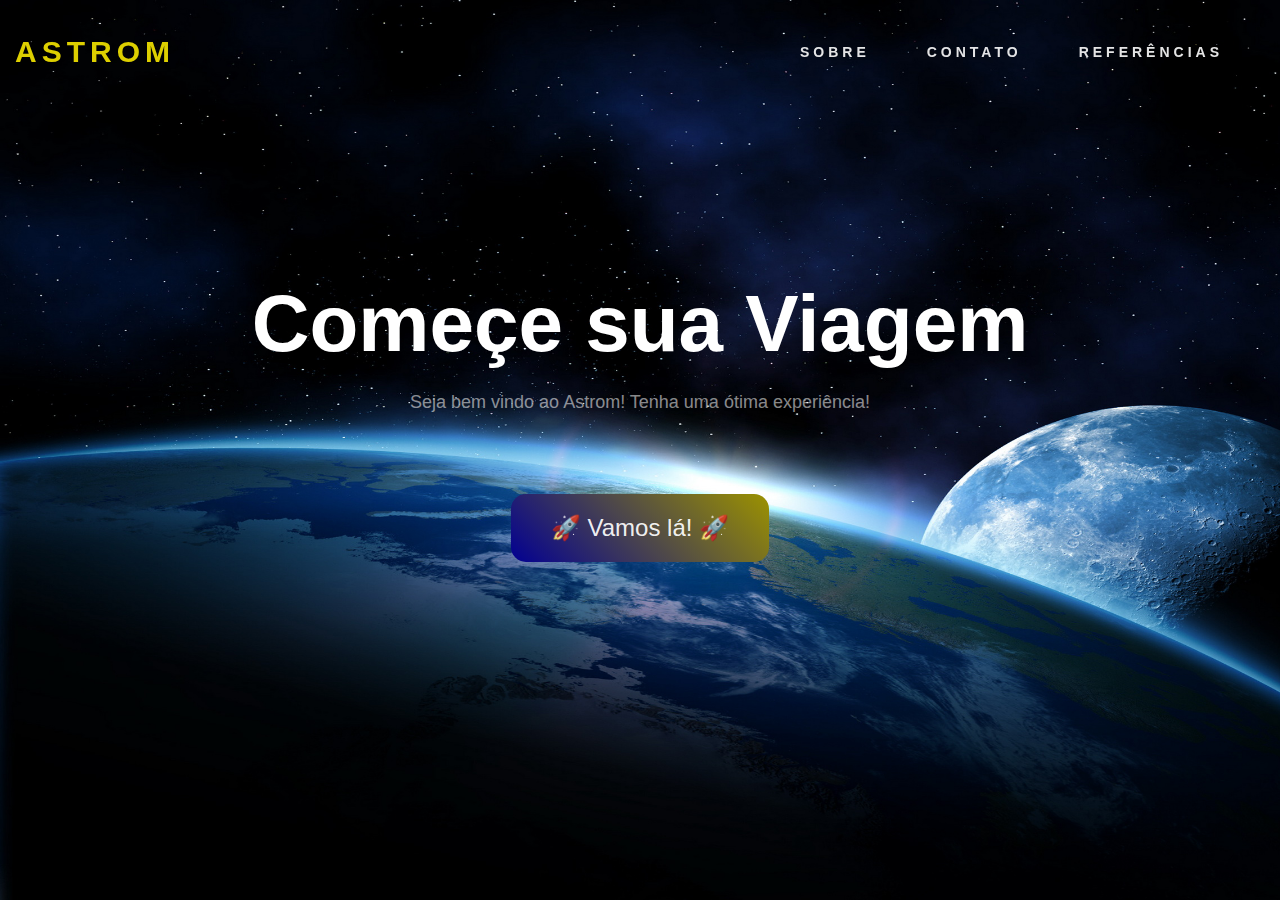
<file: index.html>
<!DOCTYPE html>
<html lang="pt-br">

<head>
    <meta charset="UTF-8">
    <meta http-equiv="X-UA-Compatible" content="IE=edge">
    <meta name="viewport" content="width=device-width, initial-scale=1.0">

    <link rel="stylesheet" href="https://cdnjs.cloudflare.com/ajax/libs/font-awesome/4.7.0/css/font-awesome.min.css">
    <link rel="icon" type="image/x-icon" href="./assets/astrom.png">

    <link rel="stylesheet" href="./css/global.css">
    <link rel="stylesheet" href="./css/inicio_style.css">

    <title>ASTROM</title>
</head>

<body>
    <header class="header-container">
        <div class="header-content">
            <a class="logo" href="./index.html" title="Voltar para o início">Astrom</a>

            <ul class="nav-list">
                <li><a href="./about.html">Sobre</a></li>
                <li><a href="./contact.html">Contato</a></li>
                  <li><a href="./references.html">Referências</a></li>
            </ul>
        </div>
    </header>

    <main class="main-container">
        <div class="main-content">
            <div class="description">
                <h1>Começe sua Viagem</h1>
                <p>Seja bem vindo ao Astrom! Tenha uma ótima experiência!</p>
            </div>

            <a href="./start_travel.html"><button class="main-button">🚀 Vamos lá! 🚀</button></a>
        </div>
    </main>

    <footer>
    </footer>

    <script src="./js/mobileNavBar.js">
    </script>
</body>

</html>
</file>
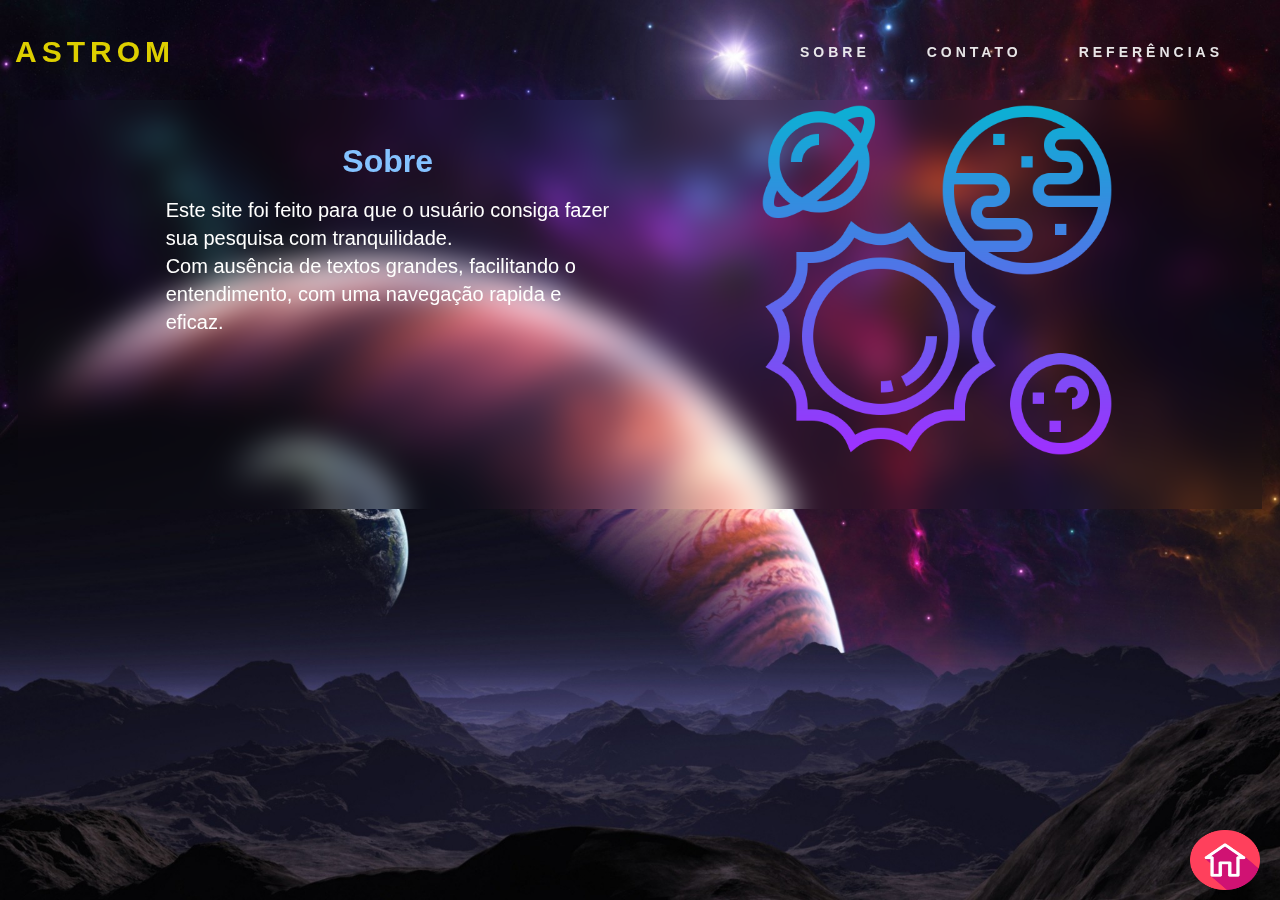
<file: about.html>
<!DOCTYPE html>
<html lang="pt-br">

<head>
	<meta charset="UTF-8">
	<meta http-equiv="X-UA-Compatible" content="IE=edge">
	<meta name="viewport" content="width=device-width, initial-scale=1.0">

	<link rel="icon" type="image/x-icon" href="./assets/astrom.png">
	<link rel="stylesheet" href="./css/global.css">
	<link rel="stylesheet" href="./css/about.css">

	<title>Sobre</title>
</head>

<body>
	<header class="header-container">
        <nav class="header-content">
            <a class="logo" href="./index.html" title="Voltar para o início">Astrom</a>

            <ul class="nav-list">
                <li><a href="./about.html">Sobre</a></li>
                <li><a href="./contact.html">Contato</a></li>
				<li><a href="./references.html">Referências</a></li>
            </ul>
        </nav>
    </header>

	<main class="main-container">
		<div class="main-content">
			

		<div class="content">
			<div class="text2 conteudo-esquerdo">
				<h1>
					Sobre
				</h1>
			<p>Este site foi feito para que o usuário consiga fazer
                                     sua pesquisa com tranquilidade.
				 </p>
				
				<p> Com ausência de textos grandes, facilitando o entendimento, com uma navegação rapida e eficaz. </p>


				
			</div>	
				
				
		
					<div class="conteudo-direito">
                  
						<img src="./assets/universo.png" alt="icon"> 
			</div>
		</div>
	</div>
	<div class="home">
		<a href="./start_travel.html"><img src="./assets/home.png" alt="casa"></a>
</div>
</main>

</body>

</html>
</file>
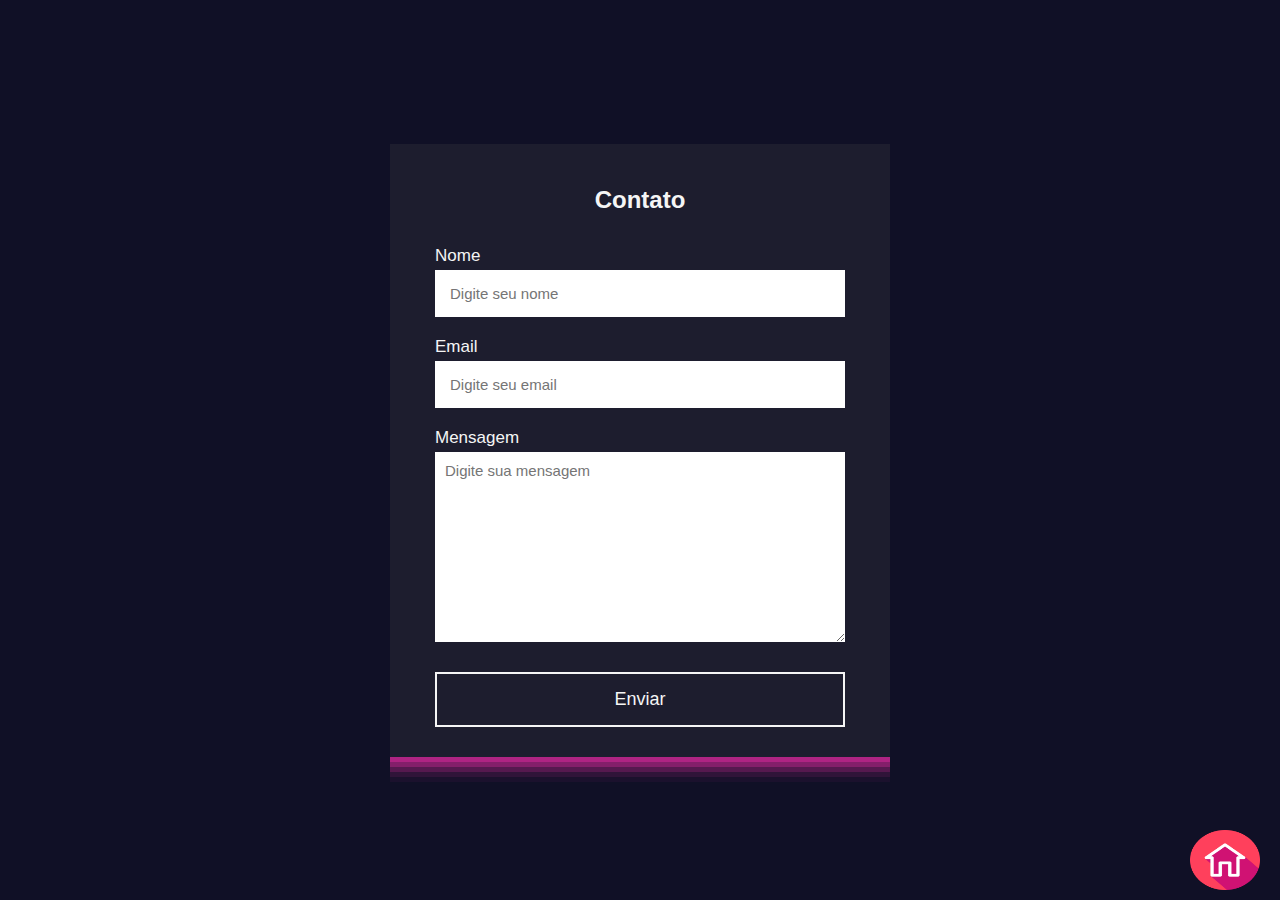
<file: contact.html>
<!DOCTYPE html>
<html lang="pt-br">

<head>
	<meta charset="UTF-8">
	<meta http-equiv="X-UA-Compatible" content="IE=edge">
	<meta name="viewport" content="width=device-width, initial-scale=1.0">

	<link rel="icon" type="image/x-icon" href="./assets/astrom.png">
	<link rel="stylesheet" href="./css/global.css">
	<link rel="stylesheet" href="./css/start_travel_style.css">
	<link rel="stylesheet" href="./css/contact.css">

	<title>Contatos</title>
</head>

<body>
	<section>
		<h2>Contato</h2>
		<form>
			<label>Nome</label>
			<input type="text" name="name" placeholder="Digite seu nome" autocomplete="off" required>
			<label>Email</label>
			<input type="email" name="email" placeholder="Digite seu email" autocomplete="off" required>
			<label>Mensagem</label>
			<textarea name="message" cols="30" rows="10" placeholder="Digite sua mensagem" required></textarea>
			<a href="./obrigada.html">Enviar</a>
		</form>
	</section>
	<div class="home">
		<a href="./start_travel.html"><img src="./assets/home.png" alt="casa"></a>
</div>
</body>

</html>
</file>
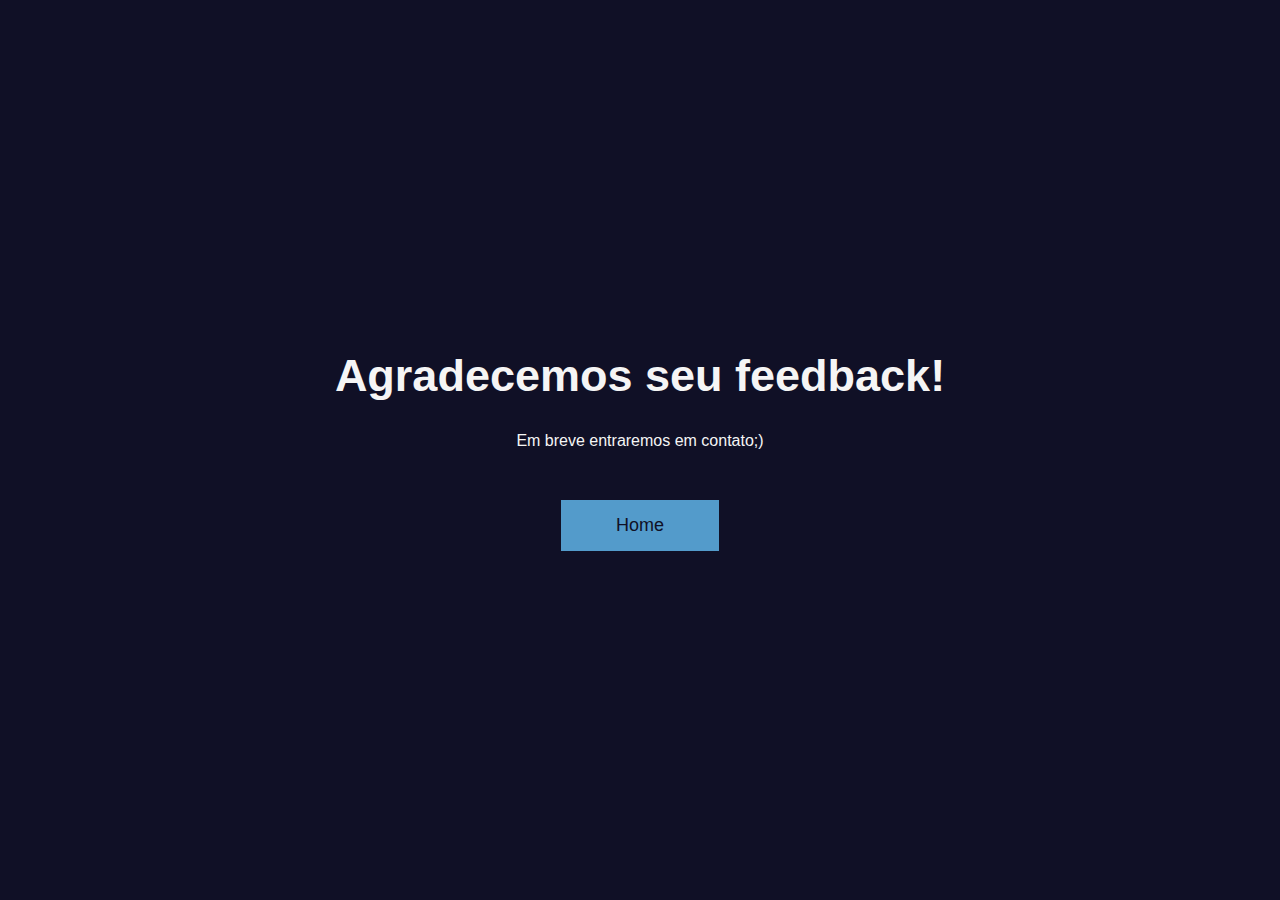
<file: obrigada.html>
<!DOCTYPE html>
<html lang="en">
<head>
    <meta charset="UTF-8">
    <meta http-equiv="X-UA-Compatible" content="IE=edge">
    <meta name="viewport" content="width=device-width, initial-scale=1.0">
    <link rel="stylesheet" href="./css/contact.css">
    <title>Obrigada</title>
</head>
<body class="main">
    <h1 class="text">Agradecemos seu feedback!</h1>
    <p class="paragrafo">Em breve entraremos em contato;)</p>
      <a href="./index.html" class="btn">Home</a>


</body>
</html>
</file>
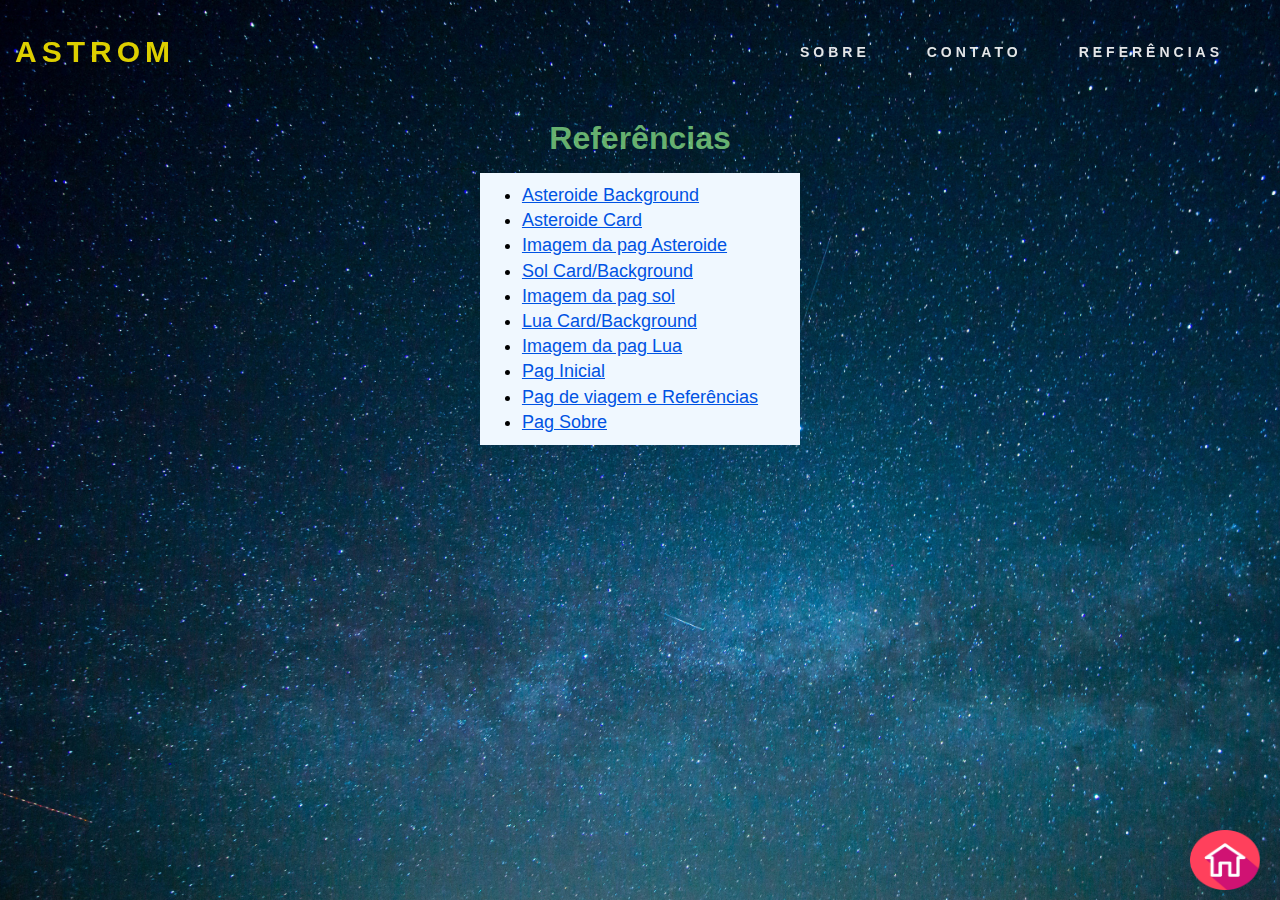
<file: references.html>
<!DOCTYPE html>
<html lang="pt-br">

<head>
	<meta charset="UTF-8">
	<meta http-equiv="X-UA-Compatible" content="IE=edge">
	<meta name="viewport" content="width=device-width, initial-scale=1.0">

	<link rel="icon" type="image/x-icon" href="./assets/astrom.png">
	<link rel="stylesheet" href="./css/global.css">
	<link rel="stylesheet" href="./css/references.css">
	<link rel="stylesheet" href="./css/start_travel_style.css">


	<title>Referências</title>
</head>

<body>
	<header class="header-container">
        <nav class="header-content">
            <a class="logo" href="./index.html" title="Voltar para o início">Astrom</a>

            <ul class="nav-list">
                <li><a href="./about.html">Sobre</a></li>
                <li><a href="./contact.html">Contato</a></li>
                <li><a href="./references.html">Referências</a></li>
            </ul>
        </nav>
    </header>

	<main class="main-container">
		<div class="main-content">
			<div class="text1">
                <h1>Referências</h1>
          
        </div>

			<div class="content">
				<ul>
					<li><a href="https://wall.alphacoders.com/big.php?i=80689" target="_blank">Asteroide Background</a></li>
					<li><a href="https://www.tudocelular.com/tech/noticias/n178404/asteroide-bennu-chance-pequena-atingir-terra-nasa.html" target="_blank">Asteroide Card</a></li>
					<li><a href="https://www.estudarfora.org.br/nasa-ajuda-de-brasileiros-para-encontrar-asteroides-do-sofa-de-casa/" target="_blank">Imagem da pag Asteroide</a></li>
					<li><a href="https://enc.ph/awesome-god-god-is-our-comfort/" target="_blank">Sol Card/Background</a></li>
					<li><a href="https://now.uiowa.edu/2021/07/physicists-led-university-iowa-more-fully-describe-suns-electric-field" target="_blank">Imagem da pag sol</a></li>
					<li><a href="https://www.fashionbubbles.com/astrologia/luas-de-novembro/" target="_blank">Lua Card/Background</a></li>
					<li><a href="https://widgetopia.io/widget/lua" target="_blank">Imagem da pag Lua</a></li>
					<li><a href="https://br.pinterest.com/pin/610237818249168479/" target="_blank">Pag Inicial</a></li>
					<li><a href="https://www.pixel4k.com/galaxy-dark-space-4k-56850.html" target="_blank">Pag de viagem e Referências</a></li>
					<li><a href="https://br.pinterest.com/pin/378302437456144841/" target="_blank">Pag Sobre</a></li>

				    
			
				
				
				
				
				
				</ul>
			</div>	
		</div>
		<div class="conteudo-home">
			<a href="./start_travel.html"><img src="./assets/home.png" alt="casa"></a>
	</div>
	</main>

</body>

</html>
</file>
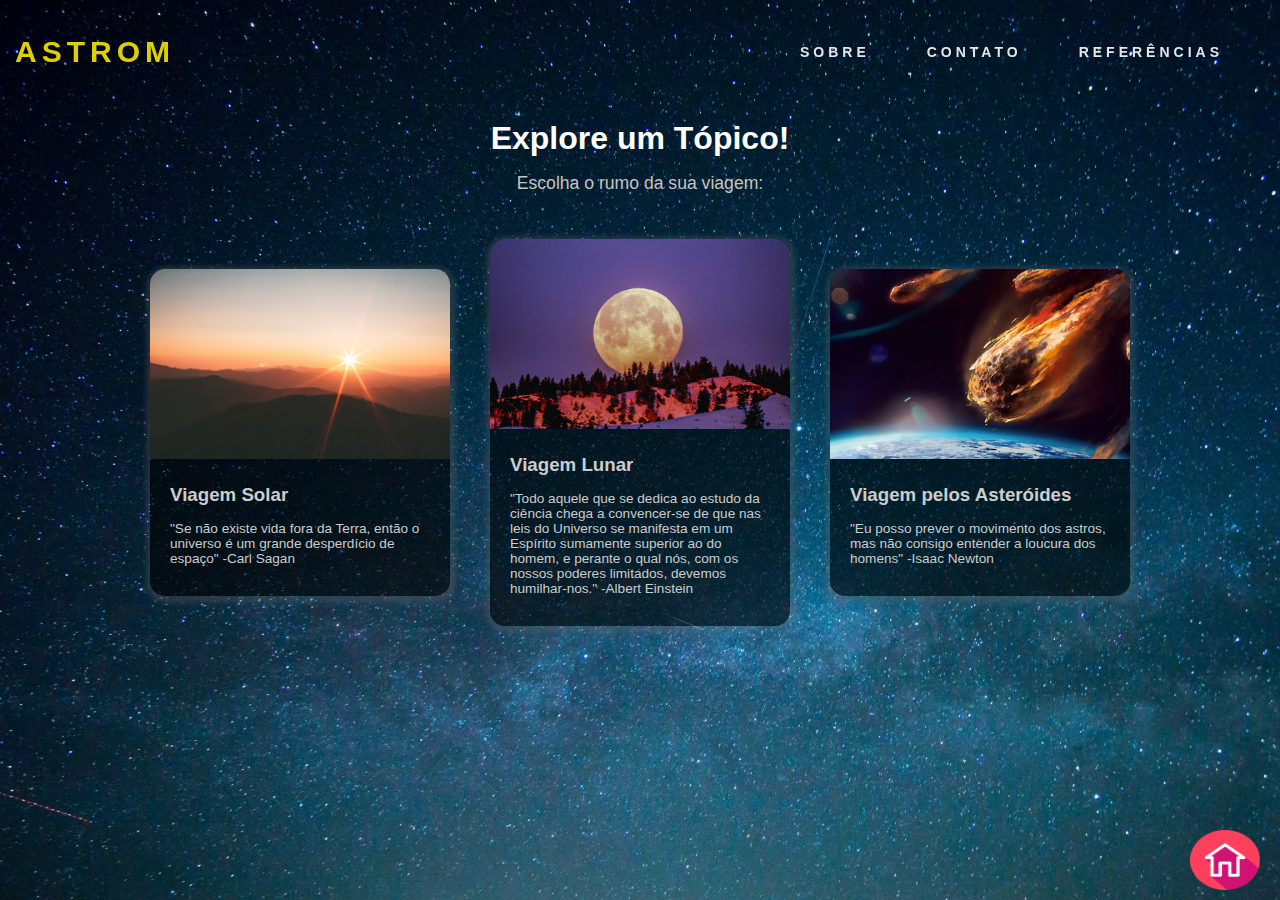
<file: start_travel.html>
<!DOCTYPE html>
<html lang="en">

<head>
	<meta charset="UTF-8">
	<meta http-equiv="X-UA-Compatible" content="IE=edge">
	<meta name="viewport" content="width=device-width, initial-scale=1.0">

	<link rel="icon" type="image/x-icon" href="./assets/astrom.png">
	<link rel="stylesheet" href="./css/global.css">
	<link rel="stylesheet" href="./css/start_travel_style.css">

	<title>Começar Minha Viagem</title>
</head>

<body>
	<header class="header-container">
		<nav class="header-content">
			<a class="logo" href="./index.html" title="Voltar para o início">Astrom</a>

			<ul class="nav-list">
				<li><a href="./about.html">Sobre</a></li>
				<li><a href="./contact.html">Contato</a></li>
				 <li><a href="./references.html">Referências</a></li>
			</ul>
		</nav>
	</header>

	<main class="main-container">
		<div class="main-content">
			<div class="subtitulo">
				<h1>
					Explore um Tópico!
				</h1>
				<p>Escolha o rumo da sua viagem:</p>
			</div>

			<div class="cards">
				<a class="card" href="./travel_solar.html">
					<img src="./assets/sun.jpg" alt="Paisagem do Sol" />

					<div>
						<h3>Viagem Solar</h3>
						<p>
							"Se não existe vida fora da Terra, então o universo é um grande desperdício de espaço" -Carl Sagan</p>
					</div>
				</a>

				<a class="card" href="./travel_lunar.html">
					<img src="./assets/moon.jpg" class="moon" alt="Paisagem da Lua" />

					<div>
						<h3>Viagem Lunar</h3>
						<p>"Todo aquele que se dedica ao estudo da ciência chega a 
							convencer-se de que nas leis do Universo se manifesta em um Espírito sumamente superior
							ao do homem, e perante o qual nós, com os nossos poderes limitados, devemos humilhar-nos." -Albert Einstein  </p>
					</div>
				</a>

				<a class="card" href="./travel_asteroides.html">
					<img src="./assets/mete.jfif" alt="Meteoritos" />

					<div>
						<h3>Viagem pelos Asteróides</h3>
						<p>
							"Eu posso prever o movimento dos astros, mas não consigo entender a loucura dos homens" -Isaac Newton
						</p>
					</div>
				</a>
			</div>
		</div>
		<div class="conteudo-home">
			<a href="./index.html"><img src="./assets/home.png" alt="casa"></a>
	</div>
	</main>

	<footer>
	</footer>
</body>

</html>
</file>
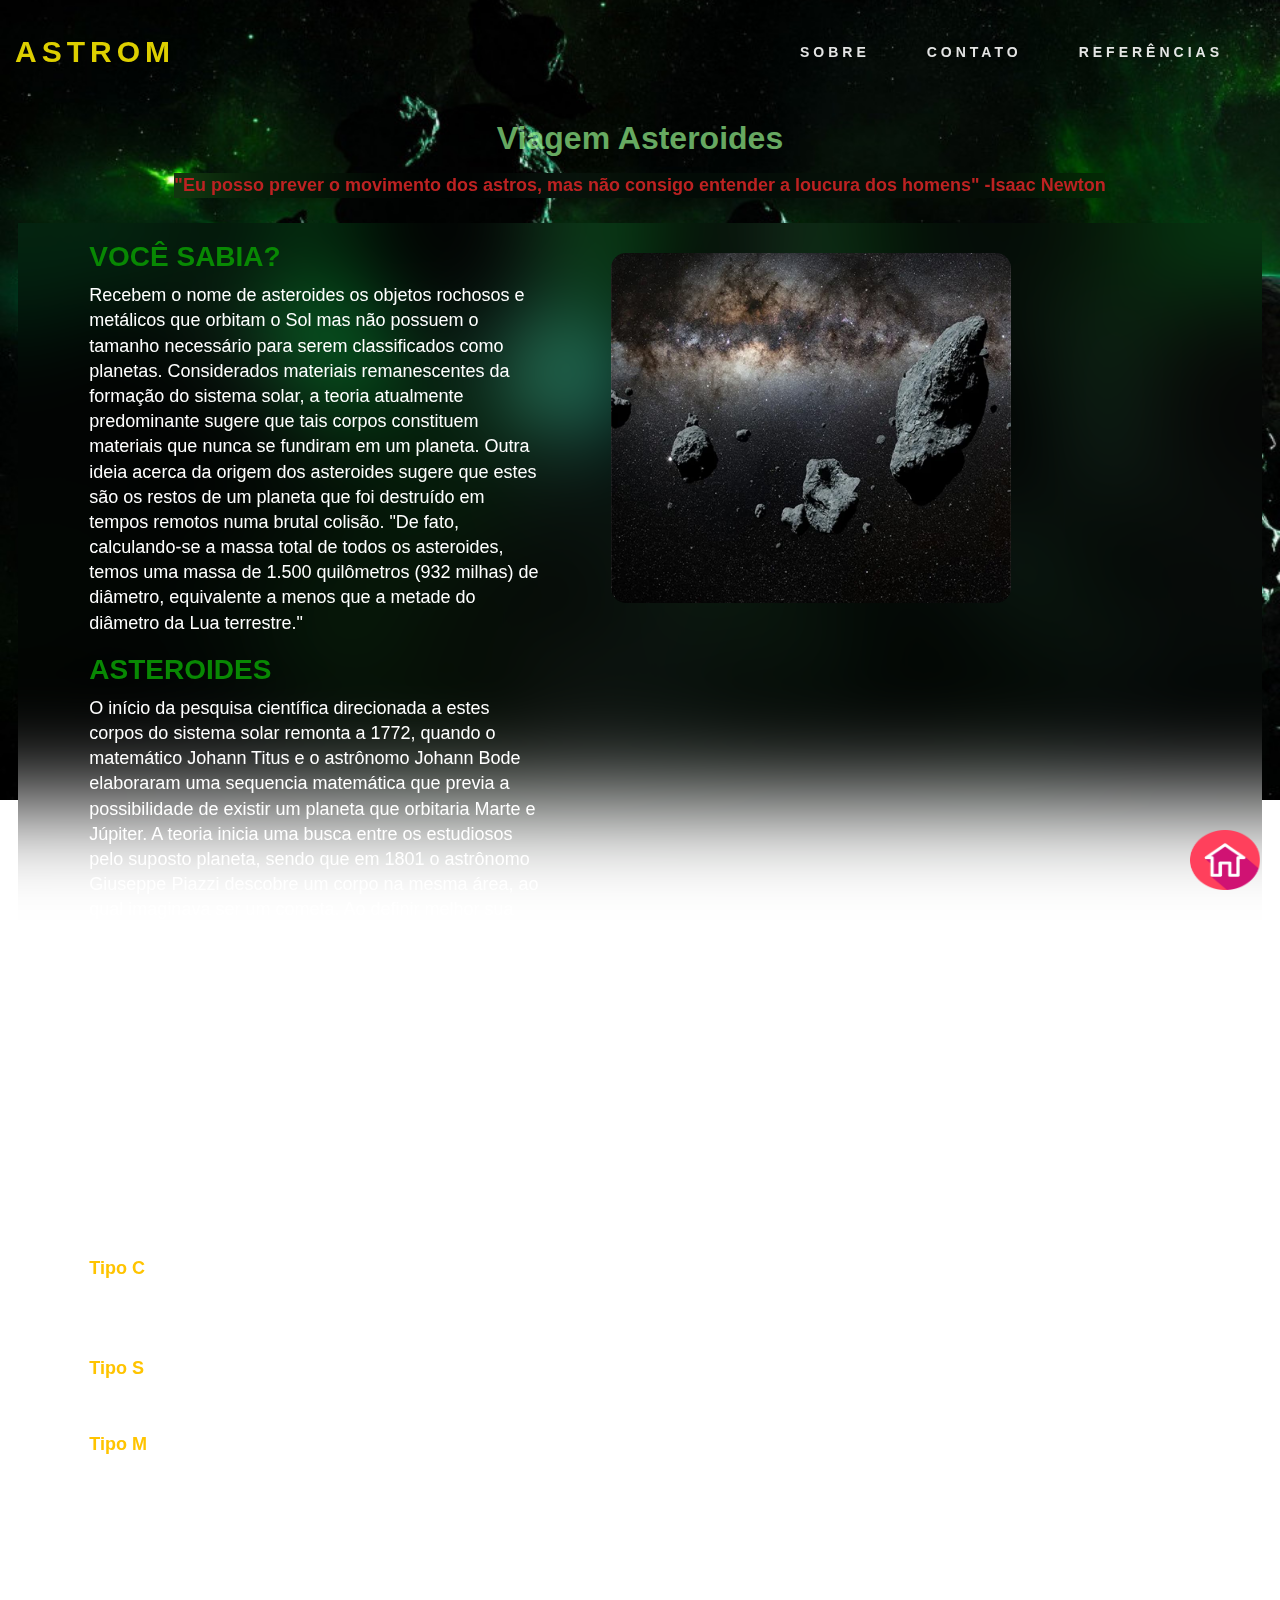
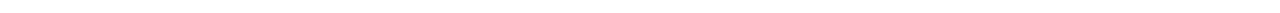
<file: travel_asteroides.html>
<!DOCTYPE html>
<html lang="en">
<head>
    <meta charset="UTF-8">
    <meta http-equiv="X-UA-Compatible" content="IE=edge">
    <meta name="viewport" content="width=device-width, initial-scale=1.0">
    <title>Viagem pelos Asteróides</title>
    <link rel="icon" type="image/x-icon" href="./assets/astrom.png">
    <link rel="stylesheet" href="./css/global.css">
    <link rel="stylesheet" href="./css/start_travel_style.css">
    <link rel="stylesheet" href="./css/travel-asteroides.css">
</head>
<body>
    <header class="header-container">
        <nav class="header-content">
            <a class="logo" href="./index.html" title="Voltar para o início">Astrom</a>

            <ul class="nav-list">
                <li><a href="./about.html">Sobre</a></li>
                <li><a href="./contact.html">Contato</a></li>
                <li><a href="./references.html">Referências</a></li>
            </ul>
        </nav>
    </header>

	<main class="main-container">
		<div class="main-content">

            <div class="text1">
                <h1>Viagem Asteroides</h1>
                 <p>
                    "Eu posso prever o movimento dos astros, mas não consigo entender a loucura dos homens" -Isaac Newton
                 </p>
        </div>
        <div class="content">
            <div class="text2 conteudo-esquerdo">
                <h2>VOCÊ SABIA?</h2>
                <p>
                    Recebem o nome de asteroides os objetos rochosos e metálicos que orbitam o Sol mas não possuem o tamanho 
                    necessário para serem classificados como planetas. Considerados materiais remanescentes da formação do sistema solar,
                     a teoria atualmente predominante sugere que tais corpos constituem materiais que nunca se fundiram em um planeta.
                      Outra ideia acerca da origem dos asteroides sugere que estes são os restos de um planeta que foi destruído em tempos remotos numa brutal colisão. "De fato, calculando-se a massa total de todos os asteroides, temos uma massa de 1.500 quilômetros (932 milhas) 
                    de diâmetro, equivalente a menos que a metade do diâmetro da Lua terrestre." 
                </p>
                <h2>
                 ASTEROIDES
                </h2>

                <p>
                    O início da pesquisa científica direcionada a estes corpos do sistema solar remonta a 1772, 
                    quando o matemático Johann Titus e o astrônomo Johann Bode elaboraram uma sequencia matemática que previa a 
                    possibilidade de existir um planeta que orbitaria Marte e Júpiter. A teoria inicia uma busca entre os estudiosos 
                    pelo suposto planeta, sendo que em 1801 o astrônomo Giuseppe Piazzi descobre um corpo na mesma área, ao qual imaginava
                     ser um cometa. Ao definir melhor sua órbita, batizou-o com o nome de Ceres. Ceres, entretanto, demonstra características
                      muito diferentes de Marte e Júpiter, levando à conclusão de que tinha dimensões muito menores que a de um planeta
                       convencional. Mais tarde, outros corpos semelhantes foram descobertos próximos a Ceres, 
                    e receberam o nome de asteroides (palavra que significa semelhante a estrela, em grego).
                </p>
                <h2>

                </h2>
                <p>
                    Os asteroides são classificados de acordo com seus espectros
                     (e consequentemente pela sua composição química) e por seu albedo:
                </p>
                   <h2>
                    
                   </h2>
                <p>
              <b>Tipo C</b>, que inclui mais de 75% dos asteróides conhecidos; são extremamente escuros, de composição química similar à do Sol, exceto pela falta de hidrogênio, hélio e outros elementos voláteis;</p>

           <p> <b>Tipo S</b>, no qual estão 17% dos asteróides, relativamente luminosos, compostos de níquel-ferro metálico misturado a ferro e silicatos de magnésio.</p>
             <p> <b>Tipo M</b>, que engloba grande parte do restante dos asteróides, compostos de puro níquel-ferro;
            além destes, registram-se cerca de uma dúzia de tipos raros de composição diferente dos demais.
                </p>
            </div>
    
            <div class="conteudo-direito">
              
                     <img src="./assets/astross.jpg" alt="astros"> 
                     <iframe width="1502" height="498" 
                     src="https://www.youtube.com/embed/pfty0tF-BJo" 
                     title="O UNIVERSO EM 8K (Documentário em HD) Asteroides do Apocalipse" frameborder="0"
                      allow="accelerometer; autoplay; clipboard-write; encrypted-media; gyroscope; picture-in-picture" allowfullscreen>

                     </iframe>
   
                   
        </div>
             </div>
                  <div class="conteudo-home">
            <a href="./start_travel.html"><img src="./assets/home.png" alt="casa"></a>
           </div> 
	</main>

</body>
</html>
</file>
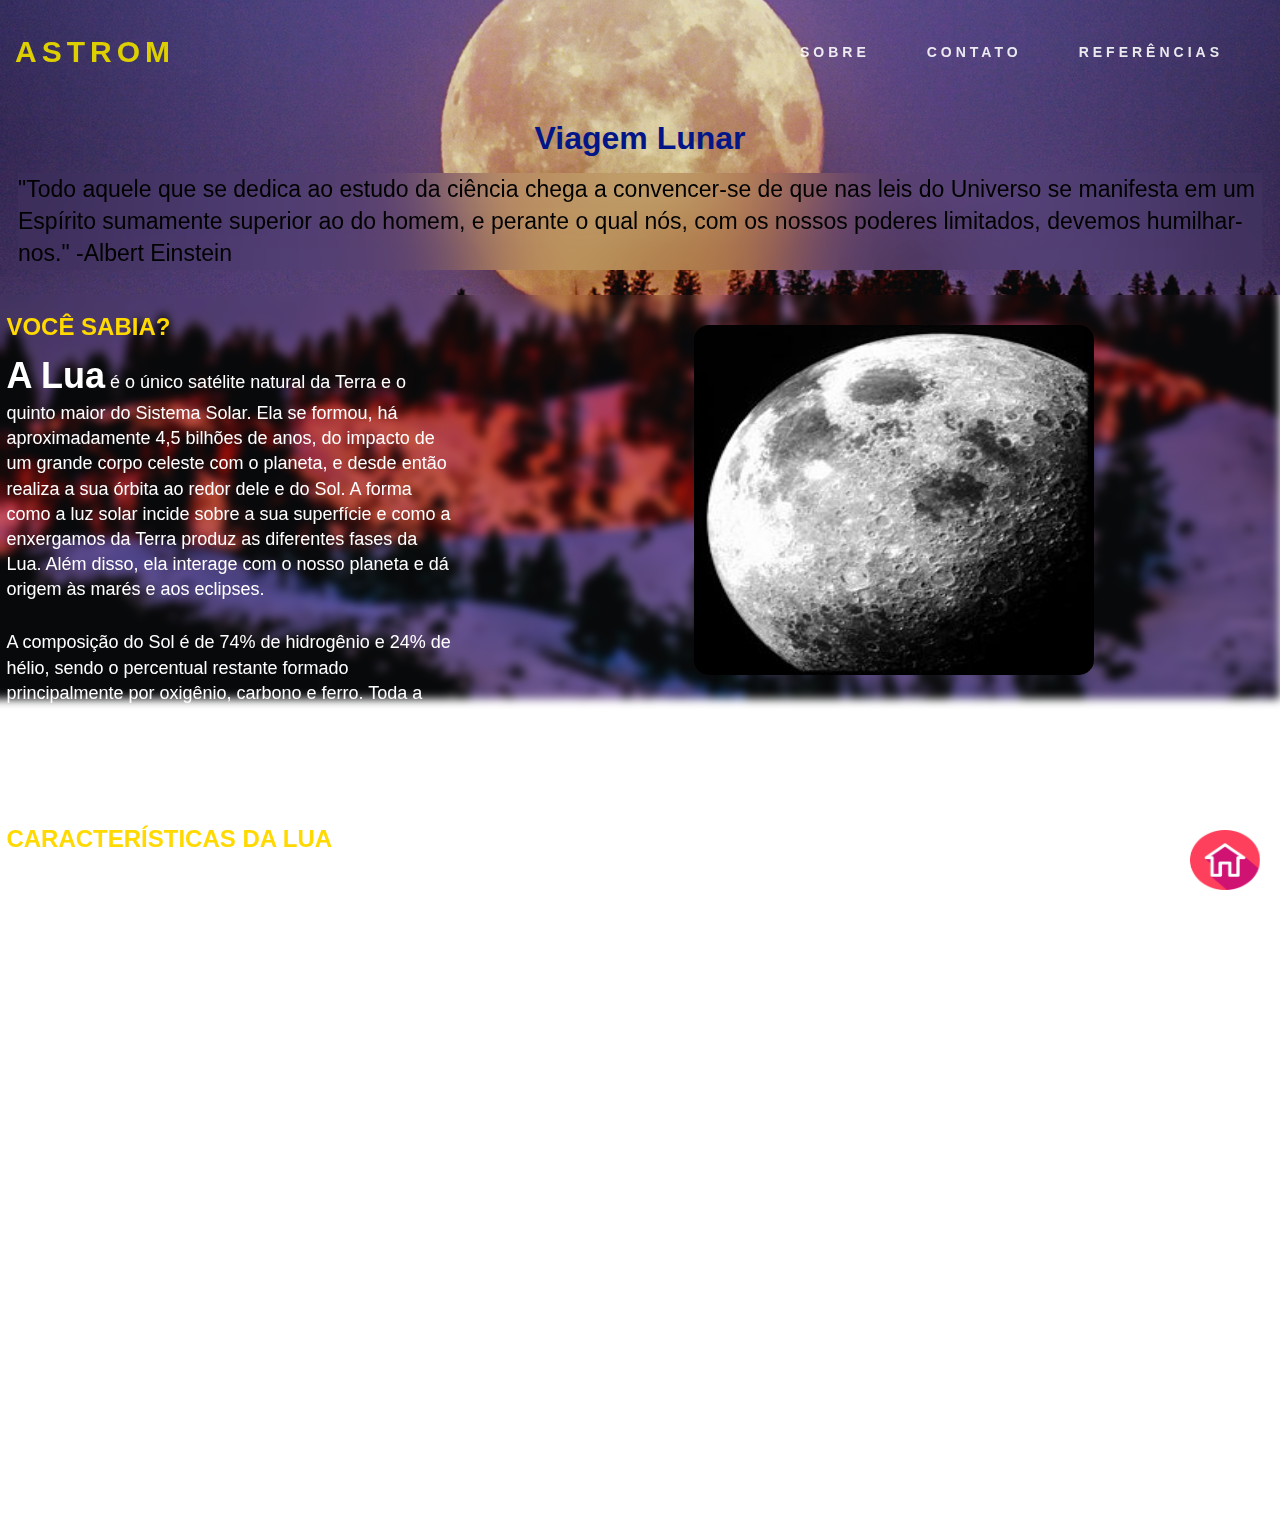
<file: travel_lunar.html>
<!DOCTYPE html>
<html lang="en">
<head>
    <meta charset="UTF-8">
    <meta http-equiv="X-UA-Compatible" content="IE=edge">
    <meta name="viewport" content="width=device-width, initial-scale=1.0">
    <title>Viagem Lunar</title>
    <link rel="icon" type="image/x-icon" href="./assets/astrom.png">
    <link rel="stylesheet" href="./css/global.css">
    <link rel="stylesheet" href="./css/start_travel_style.css">
    <link rel="stylesheet" href="./css/travel_lunar.css">
</head>
<body>
    <header class="header-container">
        <nav class="header-content">
            <a class="logo" href="./index.html" title="Voltar para o início">Astrom</a>

            <ul class="nav-list">
                <li><a href="./about.html">Sobre</a></li>
                <li><a href="./contact.html">Contato</a></li>
                <li><a href="./references.html">Referências</a></li>
            </ul>
        </nav>
    </header>

	<main class="main-container">
		<div class="main-content">

        <div class="text1">
			<h1>Viagem Lunar</h1>
             <p>
            "Todo aquele que se dedica ao estudo da ciência chega a 
			convencer-se de que nas leis do Universo se manifesta em um Espírito sumamente superior
			ao do homem, e perante o qual nós, com os nossos poderes limitados, devemos humilhar-nos." -Albert Einstein
             </p>
    </div>
    <div class="content">
        <div class="text2 conteudo-esquerdo">
            <h2>VOCÊ SABIA?</h2>
            <p>
               <b> A Lua</b> é o único satélite natural da Terra e o quinto maior do Sistema Solar. Ela se formou, 
                há aproximadamente 4,5 bilhões de anos, do impacto de um grande corpo celeste com o planeta, 
                e desde então realiza a sua órbita ao redor dele e  do Sol. A forma como a luz solar incide sobre 
                a sua superfície e como a enxergamos da Terra produz as diferentes fases da Lua. Além disso, ela 
                interage com o nosso planeta 
                e dá origem às marés e aos eclipses.
            </p>
            <h2>

           </h2>
            <p>
                  A composição do Sol é de 74% de hidrogênio e 24% de hélio,
                sendo o percentual restante formado principalmente por oxigênio, carbono e ferro.
                Toda a energia produzida pelo Sol é proveniente do processo de fusão nuclear decorrente das
                grandes temperaturas de seu núcleo (cerca de 15 milhões de kelvin)
                e de sua enorme pressão.
            </p>
            <h2>
              CARACTERÍSTICAS DA LUA

            </h2>
            <p>
                
               A Lua  é o único satélite natural do planeta Terra. Esse corpo celeste possui um raio de aproximadamente
                 1740 km, o que o torna a quinta maior lua de todo o Sistema Solar. A massa da Lua é de 7,35 x 1019
                  toneladas, valor que corresponde a apenas 1,23% da massa terrestre. 
            <h2>

            </h2>
            <p>
                  Ela está posicionada a uma distância
                   de 384.400 km do nosso planeta, intervalo, pelo menos, 18 vezes maior do que quando ela se formou,
                    há 4,5 bilhões de anos. </p>
                    <h2>

                    </h2>
               <p> O processo de distanciamento não cessou, e a cada ano ele aumenta em 3,78 centímetros. </p>
                <h2>

                </h2>   
                <p>
                  De acordo com a Nasa, o satélite é detentor de uma camada atmosférica muito fina e frágil chamada de exosfera e que,
                   na verdade, não exerce nenhum tipo de proteção. Em função disso, observa-se em sua superfície uma série de crateras de impacto
                    de meteoritos, além de escombros e camadas e mais camadas de detritos rochosos (regolitos) e pó, desenvolvidos ao longo de sua
                     existência em função dos impactos.
            </p>
        </div>

        <div class="conteudo-direito">
          
                 <img src="./assets/lua text.jpg" alt="lua"> 
                 <iframe width="853" height="480" src="https://www.youtube.com/embed/Iz_AAOpnun4"
                  title="Se Não Existisse a Lua  HD Dublado Documentário Completo Discovery Science" frameborder="0"
                   allow="accelerometer; autoplay; clipboard-write; encrypted-media; gyroscope; picture-in-picture" 
                 allowfullscreen></iframe>
              
        </div>
    </div>
    <div class="conteudo-home">
        <a href="./start_travel.html"><img src="./assets/home.png" alt="casa"></a>
		</div>
        
	</main>
</body>
</html>
</file>
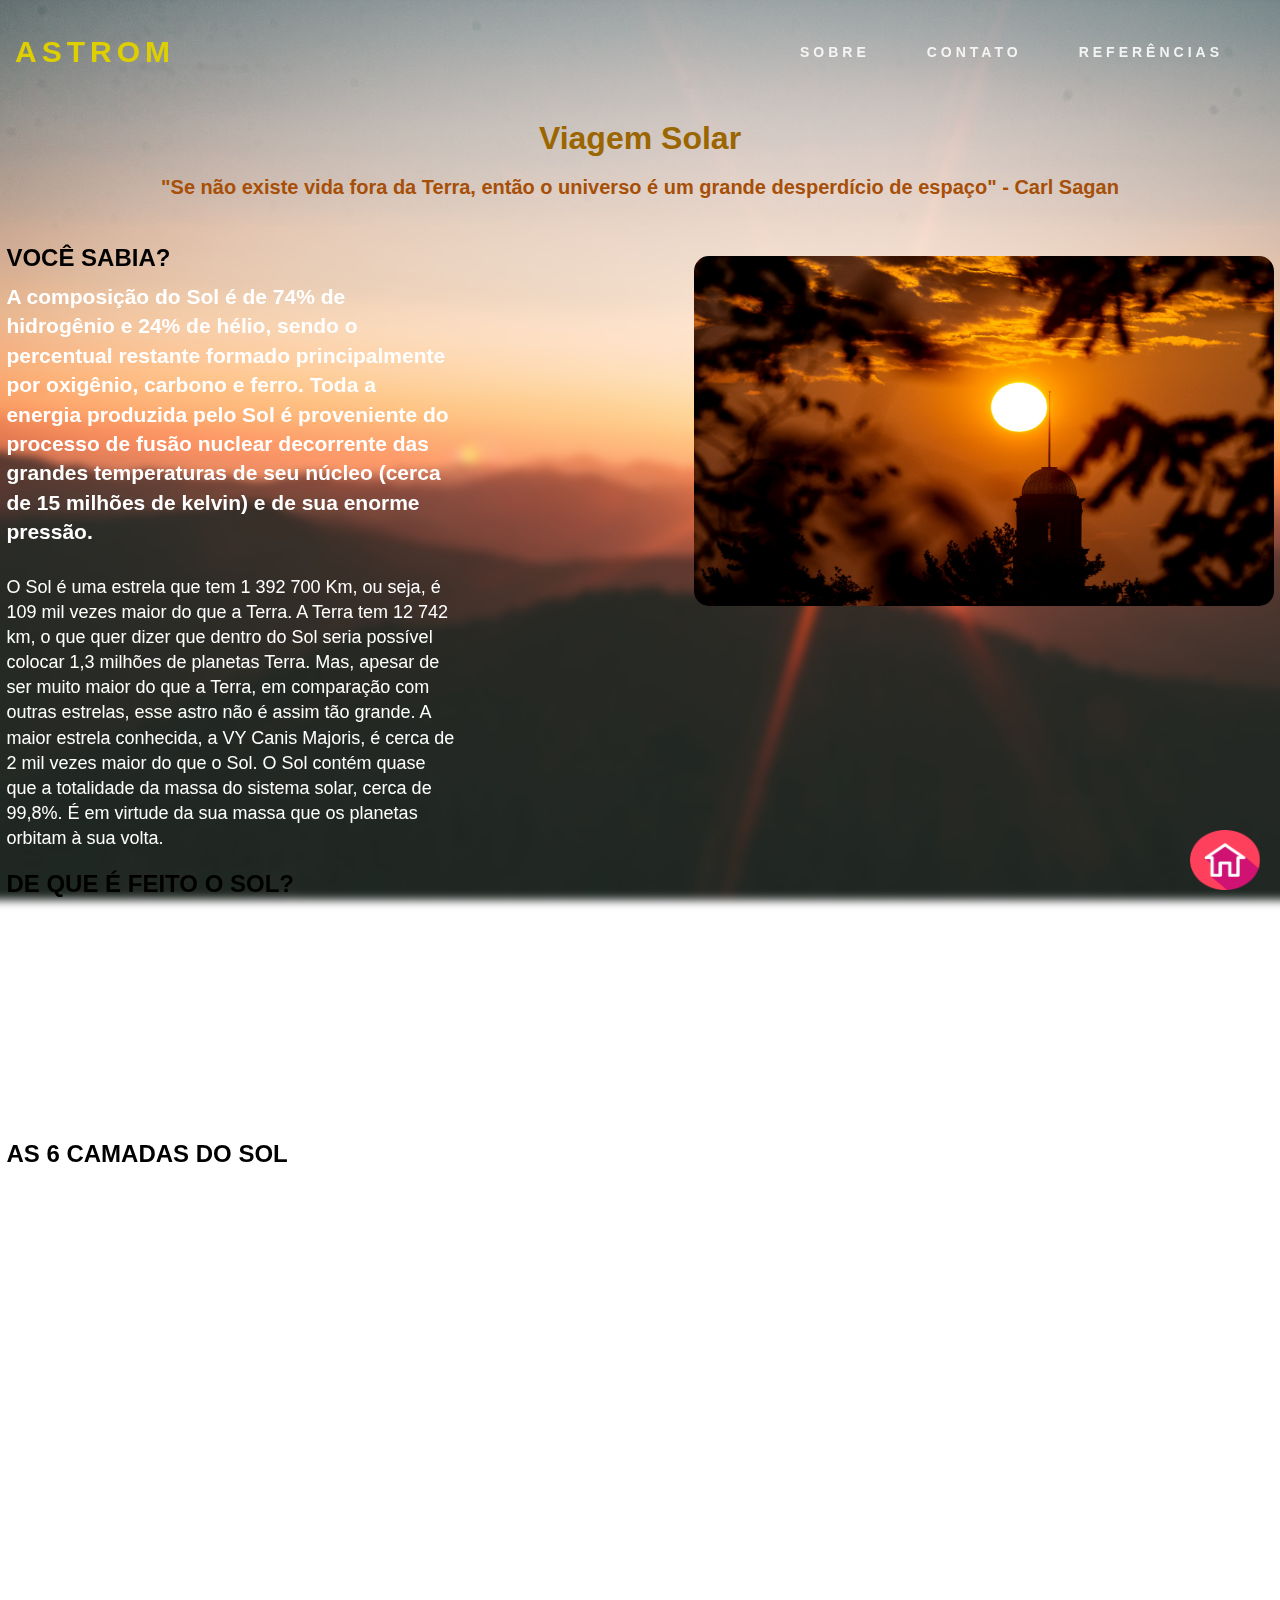
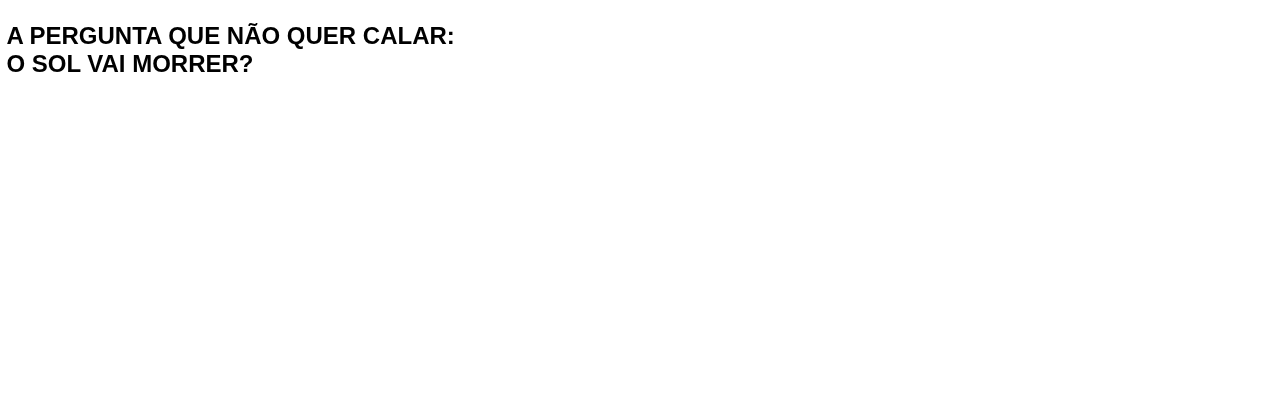
<file: travel_solar.html>
<!DOCTYPE html>
<html lang="en">

<head>
    <meta charset="UTF-8">
    <meta http-equiv="X-UA-Compatible" content="IE=edge">
    <meta name="viewport" content="width=device-width, initial-scale=1.0">
    <title>Viagem Solar</title>

    <link rel="icon" type="image/x-icon" href="./assets/astrom.png">
    <link rel="stylesheet" href="./css/global.css">
    <link rel="stylesheet" href="./css/start_travel_style.css">
    <link rel="stylesheet" href="./css/travel_solar.css">
</head>

<body>
    <header class="header-container">
        <nav class="header-content">
            <a class="logo" href="./index.html" title="Voltar para o início">Astrom</a>

            <ul class="nav-list">
                <li><a href="./about.html">Sobre</a></li>
                <li><a href="./contact.html">Contato</a></li>
                <li><a href="./references.html">Referências</a></li>
            </ul>
        </nav>
    </header>

    <main class="main-container">
        <div class="main-content">
            <div class="text1">
                <h1>Viagem Solar</h1>
                <p>"Se não existe vida fora da Terra, então o universo é um grande desperdício de espaço" - Carl Sagan
                </p>
            </div>

            <div class="content">
                <div class="text2 conteudo-esquerdo">
                    <h2>VOCÊ SABIA?</h2>
                    <p>
                      <b>  A composição do Sol é de 74% de hidrogênio e 24% de hélio,
                        sendo o percentual restante formado principalmente por oxigênio, carbono e ferro.
                        Toda a energia produzida pelo Sol é proveniente do processo de fusão nuclear decorrente das
                        grandes temperaturas de seu núcleo (cerca de 15 milhões de kelvin)
                        e de sua enorme pressão.</b>
                    </p>
                    <h2>
                      


                    </h2>
                    <p>
                   O Sol é uma estrela que tem 1 392 700 Km, ou seja, é 109 mil vezes maior do que a Terra. A Terra tem 12 742 km,
                         o que quer dizer que dentro do Sol seria possível colocar 1,3 milhões de planetas Terra.
                        Mas, apesar de ser muito maior do que a Terra, em comparação com outras estrelas, esse astro não é assim tão grande.
                         A maior estrela conhecida, a VY Canis Majoris, é cerca de 2 mil vezes maior do que o Sol.
                        O Sol contém quase que a totalidade da massa do sistema solar, cerca de 99,8%. É em virtude 
                        da sua massa que os planetas orbitam à sua volta.
                    </p>
                    <h2>
                        DE QUE É FEITO O SOL?
                    </h2>
                    <p>
                        O Sol é composto em grande parte por hidrogênio e hélio.
                        <h2>

                        </h2>
                        Em termos percentuais, a sua massa é composta da seguinte forma: 91,2% de hidrogênio, 8,7% de hélio, 0,078% de oxigênio e
                         0,043% de carbono.
                         <h2>

                         </h2>
                        Em número de partículas, a composição química é a seguinte: 71% de hidrogênio, e 27% de hélio, 1,2% de oxigênio e 
                        0,6% de carbono.
                        
                    </p>
                    <h2>
                        AS 6 CAMADAS DO SOL
                    </h2>
                    <p>
                        A estrutura do Sol é composta por seis camadas, do exterior para o interior, respetivamente:
                        <h2>
                            
                        </h2>
                    1.Coroa<h2></h2>
                    2.Cromosfera<h2></h2>
                    3.Fotosfera<h2></h2>
                    4.Camada Convectiva<h2></h2>
                    5.Camada Radiativa<h2></h2>
                    6.Núcleo<h2></h2>

                    A fotosfera é a superfície do Sol, enquanto a atmosfera do Sol é composta por: cromosfera e coroa. O interior do Sol,
                     por sua vez, é composto por: camada convectiva, camada radiativa e núcleo.
                    </p>
                <h2>
                    A PERGUNTA QUE NÃO QUER CALAR: O SOL VAI MORRER?
                </h2>
                <p>
                    Quando as suas fontes de energia se esgotarem, o Sol morrerá.
                Em 4,5 bilhões de anos de vida, o Sol consumiu cerca de metade do seu hidrogênio. Isso quer dizer que ele está na metade da sua vida.
                  Quando o Sol tiver consumido todo o seu hidrogênio, o hélio se tornará o seu principal combustível. Acabando o seu consumo, 
              a morte do Sol estará em curso, pois nesse momento, o astro começará a aumentar de tamanho e engolirá planetas
                        (é o que acontecerá com a Terra). Ele ficará 100 vezes maior, até que colapsará.
                </p>

                </div>

                <div class="conteudo-direito">
                  
                         <img src="./assets/sun text.jpg" alt="sun"> 
                          <iframe src="https://www.youtube.com/embed/CqdVSD5RIyI" frameborder="0"
                        title="Viagem ao Sol - Documentário"
                        allow="accelerometer; autoplay; clipboard-write; encrypted-media; gyroscope; picture-in-picture"
                        allowfullscreen></iframe>
                </div>
            </div>
            <div class="conteudo-home">
                <a href="./start_travel.html"><img src="./assets/home.png" alt="casa"></a>
        </div>
    </main>
</body>

</html>
</file>
<file: css/global.css>
* {
  margin: 0;
  padding: 0;
  box-sizing: border-box;
}

body {
  height: 100%;
  font-family: Arial, Helvetica, sans-serif;
  color: #fff;
  
}



/* --- Header --- */

.header-container {
  width: 100%;
  margin-top: 35px;
  position: fixed;

  display: flex;
  justify-content: center;
  align-items: center;
}

.header-content {
  width: 100%;
  max-width: 1500px;

  display: flex;
  align-items: center;
  justify-content: space-between;
}

.header-content .logo {
  font-size: 30px;
  font-weight: 800;
  color: rgb(221, 207, 0);

  padding: 0 15px;
  letter-spacing: 5px;
  text-transform: uppercase;
  text-decoration: none;
}

.header-content a:hover {
  opacity: 0.7;
}

.header-content .nav-list a {
  color: rgba(252, 252, 252, 0.904);
  font-size: 14px;

  font-weight: 600;
  transition: 0.4s;
  padding-right: 2px;
  letter-spacing: 4px;
  text-decoration: wavy;
  text-transform: uppercase;

  display: flex;
}

.header-content .nav-list a:hover {
  color: #fff;
}

.header-content .nav-list {
  list-style: none;
  display: flex;
}

.header-content .nav-list li {
  display: flex;
  margin-right: 55px;
}

.header-content .nav-list li img {
  height: 25px;
  width: 25px;
  margin-right: 10px;
}

/* --- Main --- */

main.main-container {
  height: 100vh;
}

/* --- Footer --- */

footer.footer-container {
  background-color: rgb(4, 129, 108);
  padding: 30px 0;
}

.footer-content {
  max-width: 1400px;
  padding: 0 4px;
  margin: auto;

  display: flex;
  justify-content: space-around;
  align-items: center;
}

.footer-content div h4 {
  font-size: 15px;
  margin-bottom: 20px;

  font-weight: 500;
  position: relative;
  color: antiquewhite;
  text-transform: uppercase;
}

.footer-content div ul li {
  margin: 5px 0 0 0;
}

.footer-content div ul li a {
  font-size: 16px;
  display: block;
  font-weight: 300;
  color: antiquewhite;
  text-decoration: none;
  transition: all 0.3s ease;
  text-transform: capitalize;
}

.footer-content div ul li a:hover {
  color: bisque;
  padding-left: 5px;
}
</file>
<file: css/inicio_style.css>
body {
  background-image: url("../assets/background_1.jpg");
  background-repeat: no-repeat;
  background-size: cover;
}

/* --- Main --- */


main.main-container {
  display:flex;
  justify-content: center;
  align-items: center;
}

.main-content {
  width: 100%;
  max-width: 1400px;

  display: flex;
  align-items: center;
  justify-content: center;
  flex-direction: column;
}

.main-content .description {
  display: flex;
  align-items: center;
  flex-direction: column;
  justify-content: center;
}

.main-content .description h1 {
  font-size: 80px;
  margin-bottom: 20px;
  margin-top: -60px;
}

.main-content .description p {
  font-size: 18px;
  line-height: 24px;
  max-width: 650px;
  text-align: center;
  color: rgba(255, 255, 255, 0.547);
}

.main-button {
  cursor: pointer;
  font-size: 24px;
  padding: 20px 40px;

  border: none;
  border-radius: 15px;
  color: rgba(255, 255, 255, 0.932);
  margin-top: 80px;
  background-image: linear-gradient(45deg, #020092, rgb(156, 146, 0));
  
  animation-name: anima;
  animation-duration: 0.5s;
  animation-timing-function: ease-in-out;
  animation-iteration-count: infinite;
  animation-direction: alternate;
}

@keyframes anima {
  0% {
    transform: scale(1);
  }

  100% {
    transform: scale(1.05);
  }
}
</file>
<file: css/about.css>
body {
    background-image: url("../assets/aboutimg2.jpg");
    background-repeat: no-repeat;
    background-size: cover;
  }
  h1 {
    color: rgb(132, 194, 255);
    text-align: center;
  }
  
  p {
    /* color: rgb(101, 1, 1); */
    color: rgb(255, 255, 254);
    font-size: 20px;
    line-height: 1.4;
    /* Espaçamento do texto */
  
  }
  
  .text2 {
    align-items: flex-start;
    margin-top: 40px ;
    width: 450px;
    align-self: flex-start;
    /* margin-right: 65rem; */
    padding: 3px;
    /* margin-right: 880px; */
  }

  
/*                                              */
  main.main-container {
    display: flex;
    justify-content: center;
  }
  
  .main-content {
    width: 100%;
    max-width: 1400px;
    padding: 18px;
    padding-top: 100px;
    display: flex;
    align-items: center; 
    /* justify-content: center; */
    flex-direction: column;
  }
  
  .main-content h1 {
    margin-bottom: 16px;
  }
  .content {
    width: 100%;
    display: flex;
    /*Quebra o conteúdo sempre de lado*/
    justify-content: space-evenly;
    padding-bottom: 45px;
    background-color: transparent;
    backdrop-filter: blur(16px);
    margin-left: 5px;
    margin-right: 5px;
  }
  .conteudo-direito img{
    width: 360px;
   /* margin-left: 60rem; */
  }

body { overflow-x: hidden;
overflow-y: hidden;
}

.home img {
  width: 70px;
  height: 60px;
  position: absolute;
  bottom: 10px;
  right: 20px;
}
</file>
<file: css/start_travel_style.css>
body {
  background-image: url("../assets/background_2.jpg");
  background-repeat: no-repeat;
  background-size: cover;
}

/* --- Main --- */

main.main-container {
  display: flex;
  justify-content: center;
}

.main-content {
  width: 100%;
  max-width: 1400px;
  padding: 18px;
  padding-top: 120px;
  display: flex;
  align-items: center; 
  /* justify-content: center; */
  flex-direction: column;
}

.main-content h1 {
  margin-bottom: 16px;
}

.main-content .cards {
  display: flex;
  align-items: center;
  justify-content: space-between;
}

.main-content .cards .card {
  display: flex;
  align-items: center;
  justify-content: space-between;
  flex-direction: column;

  background-color: rgba(0, 0, 0, 0.6);
  box-shadow: 1px 2px 5px 5px rgba(103, 103, 103, 0.301);
  cursor: pointer;
  margin: 0 20px;

  max-width: 300px;
  border-radius: 15px;
  text-decoration: none;
  color: #ccc;
}

.main-content .cards .card:hover {
  scale: 1.1;
  transition: 0.2s;
}

.main-content .cards .card div {
  padding: 15px 20px;
}

.main-content .cards .card p {
  font-size: 0.85rem;
  margin-top: 15px;
  color: #ccc;
  margin-bottom: 15px;
}

.main-content .cards .card img {
  width: 100%;
  height: 200px;
  border-radius: 15px 15px 0 0;
  padding-bottom: 10px;
  object-fit: cover;
}

.main-content .cards .card img.moon {
  object-position: 0 -150px;
}

.subtitulo p {
  margin-bottom: 45px;
  text-align: center;
  font-size: 1.1rem;
  color: rgb(200, 194, 194);
}
.conteudo-home img{
  
  width: 70px;
  height: 60px;
  position: fixed;
  bottom: 10px;
  right: 20px;
}

body { overflow-x: hidden; }
</file>
<file: css/contact.css>
* {
    padding: 0;
    margin: 0;
    box-sizing: border-box;
    font-family: sans-serif;
}

body {
    display: flex;
    align-items: center;
    justify-content: center;
    flex-direction: column;
    min-height: 100vh;
    background: #101026;
}

section {
    display: flex;
    align-items: center;
    justify-content: center;
    flex-direction: column;
    padding: 10px 45px;
    background: #1d1d2e;
    width: 500px;
    box-shadow: rgba(240, 46, 170, 0.4) 0px 5px, rgba(240, 46, 170, 0.3) 0px 10px, rgba(240, 46, 170, 0.2) 0px 15px, rgba(240, 46, 170, 0.1) 0px 20px, rgba(240, 46, 170, 0.05) 0px 25px;
}

section h2 {
    color: #f5f5f5;
    font-size: 2.5 rem;
    margin: 2rem;
}

section form {
    display: flex;
    flex-direction: column;
    width: 100%;
}

form label {
    color: #f5f5f5;
    font-size: 17px;
    margin-bottom: 4px;
}

form input {
    padding: 15px;
    outline: none;
    border: 0;
    margin-bottom: 20px;
    font-size: 15px;
    transition: all 0.5s;
}

form input:focus {
    border-radius: 16px;

}

form textarea {
    padding: 10px;
    outline: none;
    border: 0;
    font-size: 15px;
    margin: 0px;
    margin-bottom: 30px;
    transition: all 0.5s;
}

form textarea:focus {
    border-radius: 16px;
}

form a {
    padding: 15px;
    cursor: pointer;
    font-size: 18px;
    background: transparent;
    border: 2px solid #f5f5f5;
    color: #f5f5f5;
    transition: all 1s;
    margin-bottom: 20px;
    text-decoration: none;
    text-align: center;

}

form a:hover {
    background: #391558;
    color: #ffffff;
    border-radius: 16px;

}

/* Parte do obrigada */
.main {
    display: flex;
    align-items: center;
    justify-content: center;
    min-height: 100vh;
    background: #101026;
    flex-direction: column;
}

.text {
    font-size: 45px;
    color: #f5f5f5;
    margin-bottom: 30px;
}

.paragrafo {
    color: #f5f5f5;
    margin-bottom: 50px;

}

.btn {
    padding: 15px 55px;
    background-color: #539bcb;
    text-decoration: none;
    color: #101026;
    font-size: 18px;
    transition: all 1.3s;
}

.btn:hover {
    border-radius: 16px;
}

.home img {
    width: 70px;
    height: 60px;
    position: absolute;
    bottom: 10px;
    right: 20px;
}
</file>
<file: css/references.css>
body {
    background-image: url("../assets/background_2.jpg");
    background-repeat: no-repeat;
    background-size: cover;
  }

h1 {
  color: rgba(156, 255, 147, 0.658);
  text-align: center;
  font-weight: bold;
}

.content ul{
  background-color: aliceblue;
  color: rgb(0, 0, 0);
  font-size: 18px;
  line-height: 1.4;
  padding: 10px 42px;
 
  /* Espaçamento do texto */

}

.content ul li a{
   color: rgb(0, 83, 227);
}



.content {
  width: 100%;
  display: flex;
  /*Quebra o conteúdo sempre de lado*/
  justify-content: space-evenly;
  padding-bottom: 80px;
  background-color: transparent;
  /* backdrop-filter: blur(50px); */
}

.conteudo-home img{

  width: 70px;
  height: 60px;
  position: fixed;
  bottom: 10px;
  right: 20px;
}
</file>
<file: css/travel-asteroides.css>
body {
    background-image: url("../assets/asteroide.jpg");
    background-attachment: fixed;
    background-repeat: no-repeat;
    background-size: cover;
    background-position: 0 -100px;
  } 
  h1 {
    color: rgba(156, 255, 147, 0.658);
    text-align: center;
    font-weight: bold;
  }
  
  p {
    /* color: rgb(101, 1, 1); */
    color: rgb(255, 255, 255);
    font-size: 18px;
    line-height: 1.4;
    /* Espaçamento do texto */
  
  }
  
  h2 {
    color: rgb(8, 136, 3);
    margin-top: 18px;
    padding-bottom: 10px;
    font-size: 28px;
    font-weight: bold;
  }
  
  .text2 {
    width: 450px;
    align-self: flex-start;
    /* margin-right: 880px; */
  }
  
  .text1 p {
    background-color: transparent;
    backdrop-filter: blur(40px);
    color: rgb(189, 34, 34);
    margin-bottom: 25px;
    font-size: 18px;
    font-weight: bold;
  
  }
  .text2 b{
    color: rgb(255, 196, 0);
  }
  
  .content {
    width: 100%;
    display: flex;
    /*Quebra o conteúdo sempre de lado*/
    justify-content: space-evenly;
    padding-bottom: 80px;
    background-color: transparent;
    backdrop-filter: blur(50px);
  }
  
  .conteudo-direito {
    display: flex;
    flex-direction: column;
    /* Quebra conteúdo de maneira específica */
  }
  
  .conteudo-direito iframe {
    width: 580px;
    height: 300px;
    margin-top: 30px;
    border-radius: 20px ;
  }
  
  .conteudo-direito img{
    width: 400px;
    height: 350px;
   margin-top: 30px;
   border-radius: 15px;
  }
  .conteudo-home img{

    width: 70px;
    height: 60px;
    position: fixed;
    bottom: 10px;
    right: 20px;
}
</file>
<file: css/travel_lunar.css>
body {
    background-image: url("../assets/moon.jpg");
    background-attachment: fixed;
    background-repeat: no-repeat;
    background-size: cover;
    background-position: 0 -900px;
  } 
 

  h1 {
    color: rgb(2, 22, 136);
    text-align: center;
    font-weight: bold;
  }
  
  p {
    /* color: rgb(101, 1, 1); */
    color: rgb(255, 255, 255);
    font-size: 18px;
    line-height: 1.4;
    /* Espaçamento do texto */
  
  }
  
  h2 {
    color: rgb(255, 217, 0);
    margin-top: 18px;
    padding-bottom: 10px;

  }
  
  .text2 {
    width: 450px;
    align-self: flex-start;
    /* margin-right: 880px; */
  }
  
  .text1 p {
    background-color: transparent;
    backdrop-filter: blur(40px);
    color: rgb(0, 0, 0);
    margin-bottom: 25px;
    font-size: 23px;
  
  }
.text2 b{
  font-size: 36px;
}


  
  .content {
    width: 140%;
    display: flex;
    /*Quebra o conteúdo sempre de lado*/
    justify-content: space-evenly;
    padding-bottom: 80px;
    background-color: transparent;
    backdrop-filter: blur(5px);
  }
  
  .conteudo-direito {
    display: flex;
    flex-direction: column;
    /* Quebra conteúdo de maneira específica */
  }
  
  .conteudo-direito iframe {
    width: 580px;
    height: 300px;
    margin-top: 30px;
    border-radius: 20px ;
  }
  
  .conteudo-direito img{
    width: 400px;
    height: 350px;
   margin-top: 30px;
   border-radius: 15px;
  }
 .conteudo-home img{

  
  width: 70px;
  height: 60px;
  position: fixed;
  bottom: 10px;
  right: 20px;
}
body { overflow-x: hidden;
 }
/* Retira a barra de rolagem no eixo x */
</file>
<file: css/travel_solar.css>
body {
  background-image: url("../assets/sun.jpg");
  background-attachment: fixed;
  background-position: center;
  background-repeat: no-repeat;
  background-size: cover;

}

h1 {
  color: rgb(155, 101, 0);
  text-align: center;
}

p {
  /* color: rgb(101, 1, 1); */
  color: rgb(255, 255, 255);
  font-size: 18px;
  line-height: 1.4;
  /* Espaçamento do texto */

}

h2 {
  color: black;
  margin-top: 18px;
  padding-bottom: 10px;
}

.text2 {
  width: 450px;
  align-self: flex-start;
  /* margin-right: 880px; */
}

.text1 p {
  color: rgb(167, 79, 7);
  margin-bottom: 25px;
  font-weight: bold;
  font-size: 20px;
}
.text2 b{
  font-size: 21px;
}

.content {
  width: 140%;
  display: flex;
  /*Quebra o conteúdo sempre de lado*/
  justify-content: space-evenly;
  padding-bottom: 80px;
  background-color: transparent;
  backdrop-filter: blur(5px);
}

.conteudo-direito {
  display: flex;
  flex-direction: column;
  /* Quebra conteúdo de maneira específica */
}

.conteudo-direito iframe {
  width: 580px;
  height: 300px;
  margin-top: 30px;
  border-radius: 20px ;
}

.conteudo-direito img{
  width: 580px;
  height: 350px;
 margin-top: 30px;
 border-radius: 15px;
}
.conteudo-home img{
  
  width: 70px;
  height: 60px;
  position: fixed;
  bottom: 10px;
  right: 20px;
}
body { overflow-x: hidden; }
/* Retira a barra de rolagem no eixo x */
</file>
